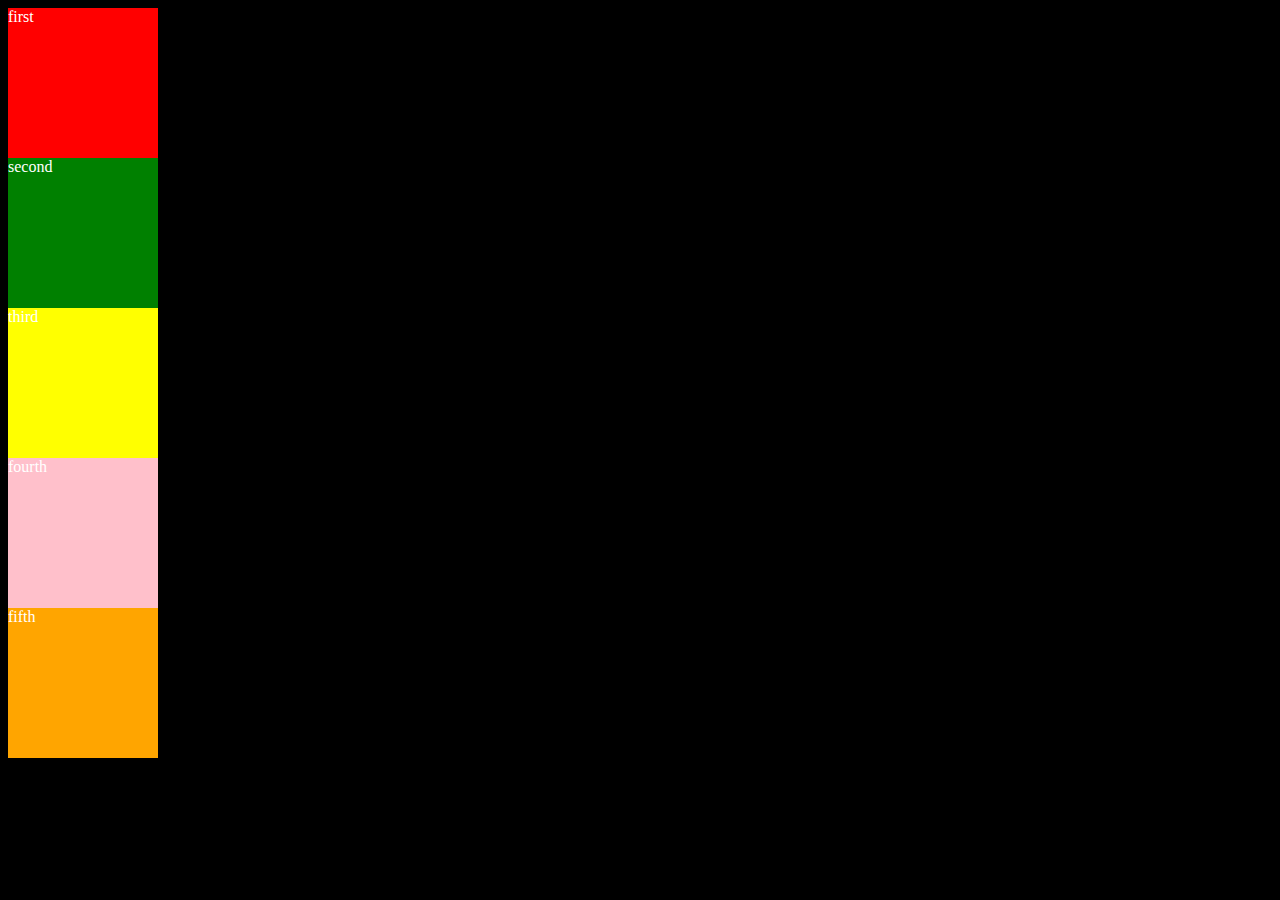
<file: Day30/index.html>
<!DOCTYPE html>
<html lang="en">
  <head>
    <meta charset="UTF-8" />
    <meta name="viewport" content="width=device-width, initial-scale=1.0" />
    <title>Events Handling</title>
  </head>
  <body style="background-color: black; color: white">
    <!-- <h1 id="first" onclick="handleClick(">Hello Coder Army</h1> -->
    <div id="parent">
        <div style="height: 150px; width: 150px; background-color: red;" class="child1">first</div>
        <div style="height: 150px; width: 150px; background-color: green;" class="child2">second</div>
        <div style="height: 150px; width: 150px; background-color: yellow;" class="child3">third</div>
        <div style="height: 150px; width: 150px; background-color: pink;" class="child4">fourth</div>
        <div style="height: 150px; width: 150px; background-color: orange;" class="child5">fifth</div>
    </div>

    <!-- <div
      id="grandparent"
      style="
        display: flex;
        justify-content: center;
        align-items: center;
        height: 300px;
        width: 300px;
        background-color: orange;
      "
    >
      <div id="parent" style="
        display: flex;
        justify-content: center;
        align-items: center;
        height: 200px;
        width: 200px;
        background-color: green;
      ">
        <div id="child" style="height: 100px; width: 100px; background-color: red"></div>
      </div>
    </div> -->
    <script src="app.js"></script>
  </body>
</html>
</file>
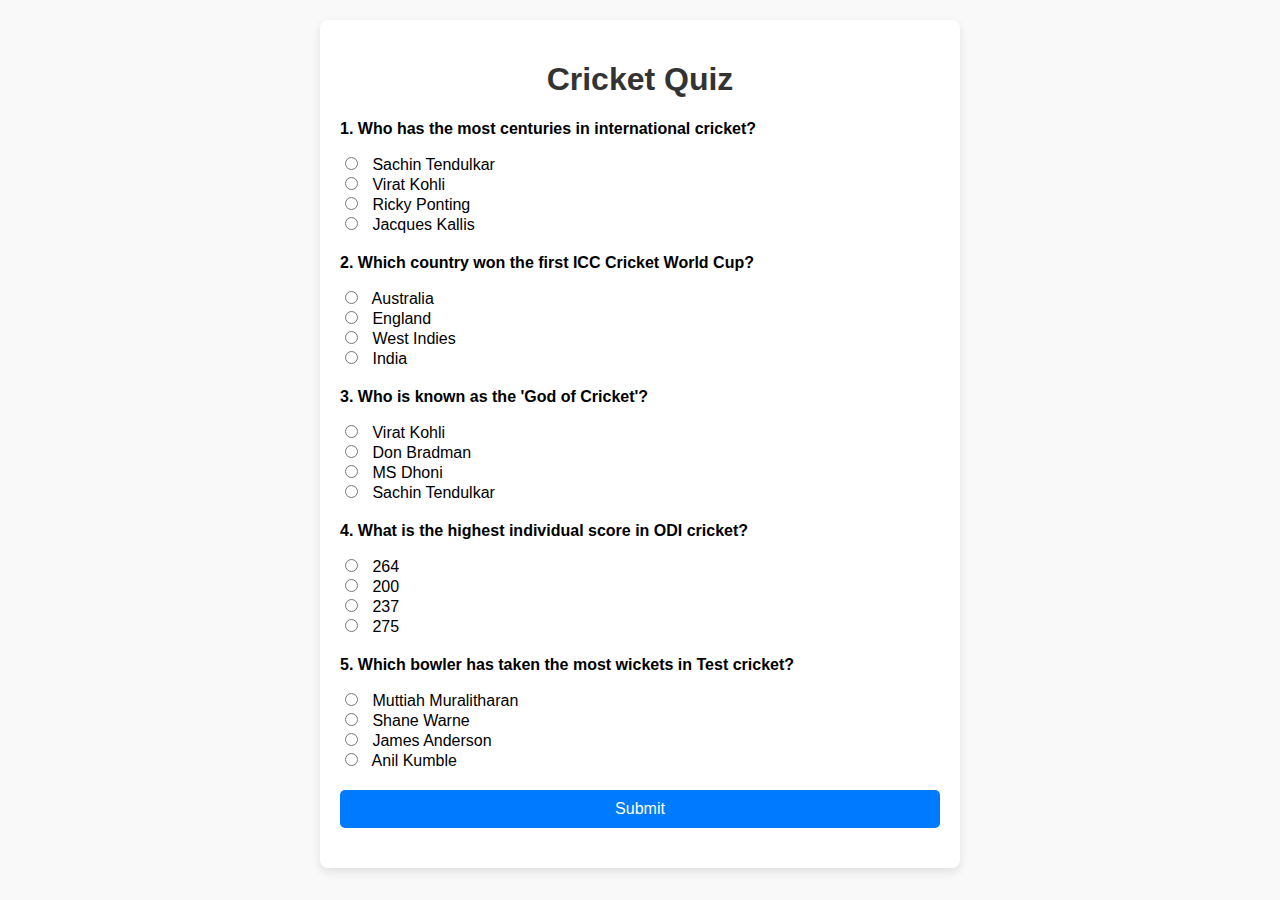
<file: Day31/Project10/index.html>
<!DOCTYPE html>
<html lang="en">
<head>
    <meta charset="UTF-8">
    <meta name="viewport" content="width=device-width, initial-scale=1.0">
    <title>Document</title>
    <link rel="stylesheet" href="style.css">
</head>
<body>
     <div class="container">
        <h1>Cricket Quiz</h1>
        <form id="quizForm">
            <div class="question">
                <p>1. Who has the most centuries in international cricket?</p>
                <label>
                    <input type="radio" name="q1" value="Sachin Tendulkar"> Sachin Tendulkar
                </label><br>
                <label>
                    <input type="radio" name="q1" value="Virat Kohli"> Virat Kohli
                </label><br>
                <label>
                    <input type="radio" name="q1" value="Ricky Ponting"> Ricky Ponting
                </label><br>
                <label>
                    <input type="radio" name="q1" value="Jacques Kallis"> Jacques Kallis
                </label><br>
            </div>
            <div class="question">
                <p>2. Which country won the first ICC Cricket World Cup?</p>
                <label>
                    <input type="radio" name="q2" value="Australia"> Australia
                </label><br>
                <label>
                    <input type="radio" name="q2" value="England"> England
                </label><br>
                <label>
                    <input type="radio" name="q2" value="West Indies"> West Indies
                </label><br>
                <label>
                    <input type="radio" name="q2" value="India"> India
                </label><br>
            </div>
            <div class="question">
                <p>3. Who is known as the 'God of Cricket'?</p>
                <label>
                    <input type="radio" name="q3" value="Virat Kohli"> Virat Kohli
                </label><br>
                <label>
                    <input type="radio" name="q3" value="Don Bradman"> Don Bradman
                </label><br>
                <label>
                    <input type="radio" name="q3" value="MS Dhoni"> MS Dhoni
                </label><br>
                <label>
                    <input type="radio" name="q3" value="Sachin Tendulkar"> Sachin Tendulkar
                </label><br>
            </div>
            <div class="question">
                <p>4. What is the highest individual score in ODI cricket?</p>
                <label>
                    <input type="radio" name="q4" value="264"> 264
                </label><br>
                <label>
                    <input type="radio" name="q4" value="200"> 200
                </label><br>
                <label>
                    <input type="radio" name="q4" value="237"> 237
                </label><br>
                <label>
                    <input type="radio" name="q4" value="275"> 275
                </label><br>
            </div>
            <div class="question">
                <p>5. Which bowler has taken the most wickets in Test cricket?</p>
                <label>
                    <input type="radio" name="q5" value="Muttiah Muralitharan"> Muttiah Muralitharan
                </label><br>
                <label>
                    <input type="radio" name="q5" value="Shane Warne"> Shane Warne
                </label><br>
                <label>
                    <input type="radio" name="q5" value="James Anderson"> James Anderson
                </label><br>
                <label>
                    <input type="radio" name="q5" value="Anil Kumble"> Anil Kumble
                </label><br>
            </div>
            <button type="submit" class="submit-btn">Submit</button>
        </form>
        <div class="result" id="result"></div>
        <div id="out"></div>
    </div>
</body>
<script src="script.js"></script>
</html>
</file>
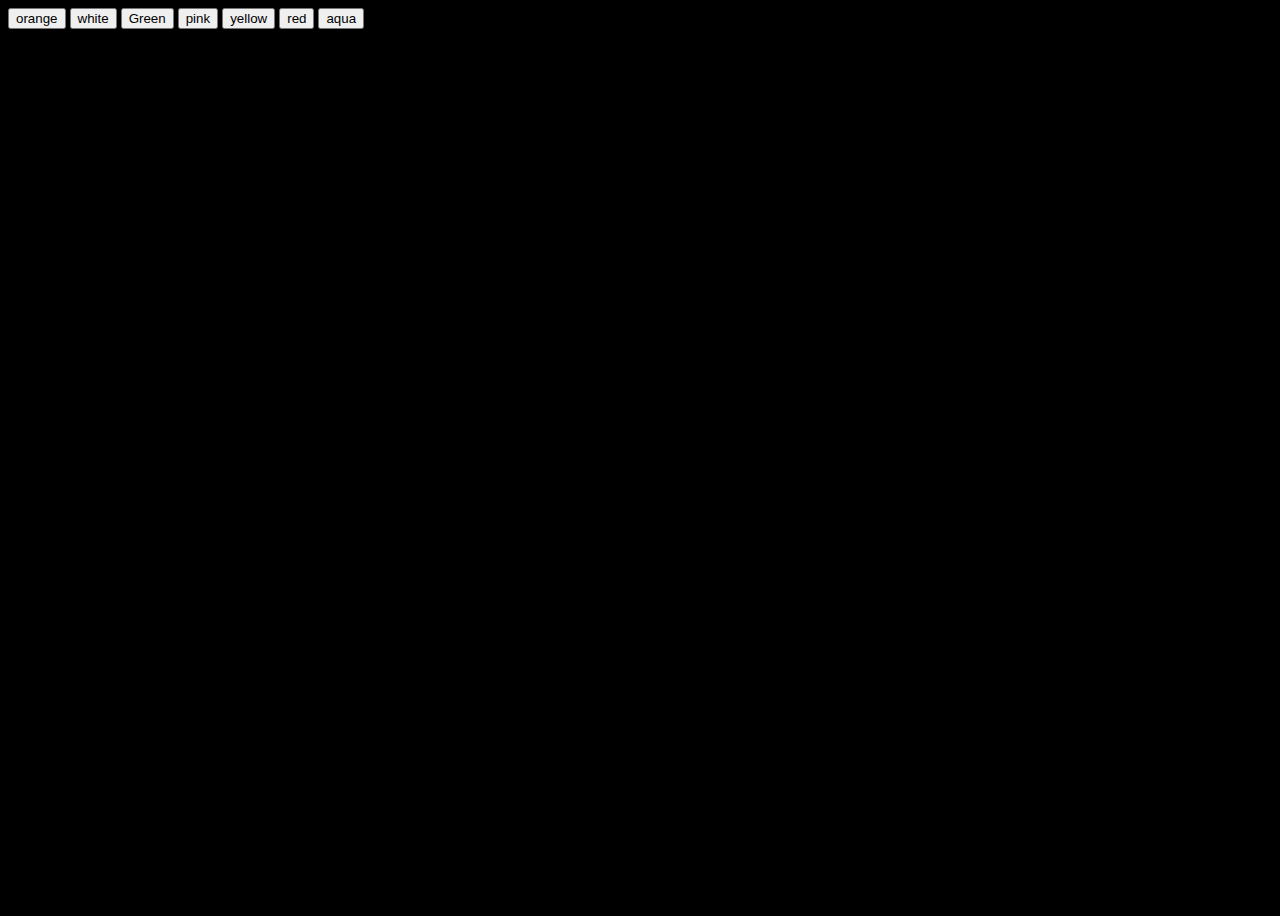
<file: Day31/Project2/index.html>
<!DOCTYPE html>
<html lang="en">
<head>
    <meta charset="UTF-8">
    <meta name="viewport" content="width=device-width, initial-scale=1.0">
    <title>color Switcher</title>
</head>
<body style="background-color: black; color: white; height: 100vh;">
    
    <button>orange</button>
    <button>white</button>
    <button>Green</button>
    <button>pink</button>
    <button>yellow</button>
    <button>red</button>
    <button>aqua</button>
    <script src="script.js"></script>
</body>
</html>
</file>
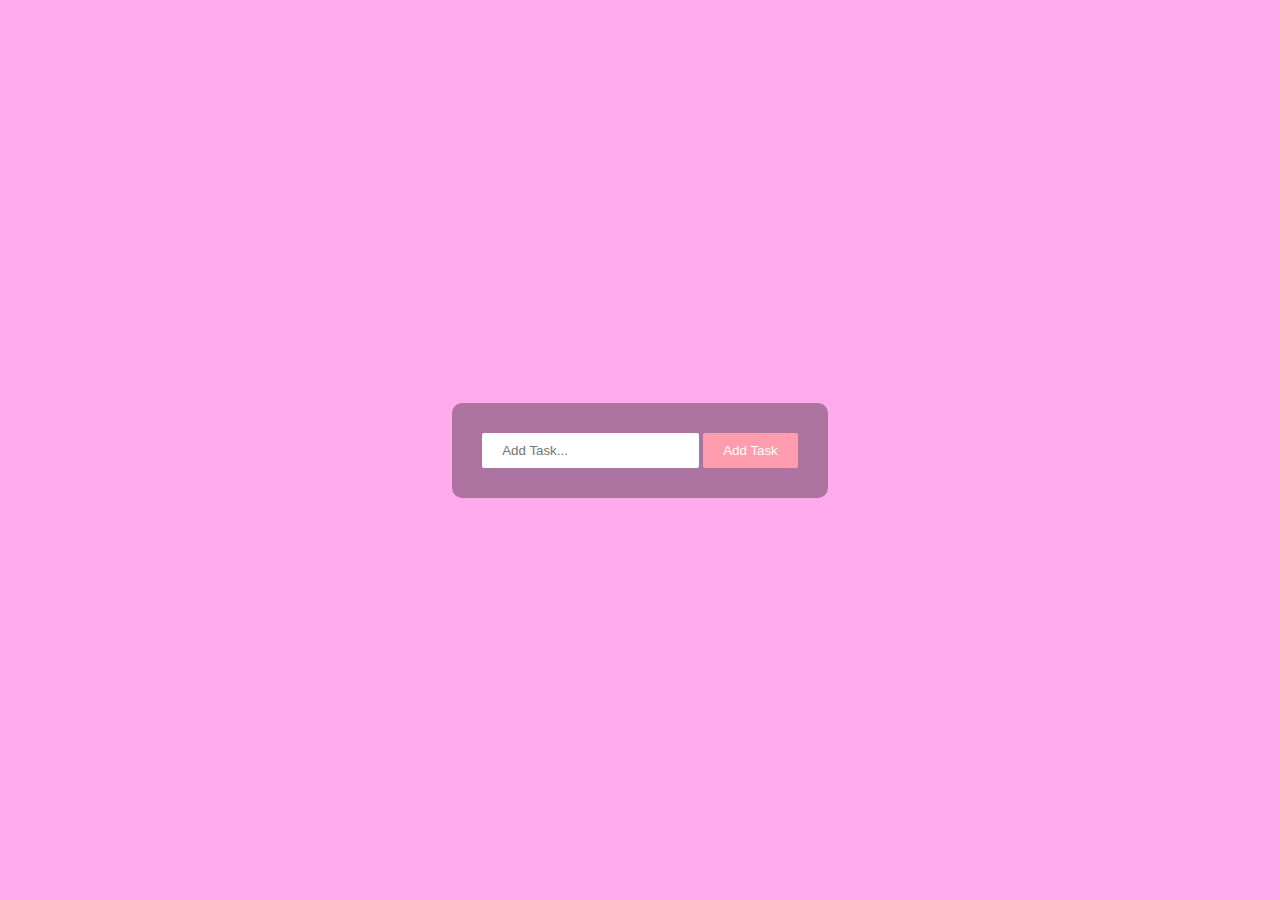
<file: Day31/Project9/index.html>
<!DOCTYPE html>
<html lang="en">
<head>
    <meta charset="UTF-8">
    <meta name="viewport" content="width=device-width, initial-scale=1.0">
    <title>Todo App</title>
    <link rel="stylesheet" href="style.css">
</head>
<body>
    <form class="container">
        <input type="text" placeholder="Add Task...">
        <button class="btn">Add Task</button>
        <ul class="items">
            
        </ul>
    </form>
    <script src="app.js"></script>
</body>
</html>
</file>
<file: Day31/Project10/style.css>
body {
    font-family: Arial, sans-serif;
    margin: 20px;
    background-color: #f9f9f9;
}
.container {
    max-width: 600px;
    margin: 0 auto;
    background: #fff;
    padding: 20px;
    border-radius: 8px;
    box-shadow: 0 4px 10px rgba(0, 0, 0, 0.1);
}
h1 {
    text-align: center;
    color: #333;
}
.question {
    margin-bottom: 20px;
}
.question p {
    font-weight: bold;
}
.question input {
    margin-right: 10px;
}
.submit-btn {
    display: block;
    width: 100%;
    padding: 10px;
    background: #007bff;
    color: white;
    font-size: 16px;
    border: none;
    border-radius: 5px;
    cursor: pointer;
}
.submit-btn:hover {
    background: #0056b3;
}
.result {
    margin-top: 20px;
    text-align: center;
    font-size: 18px;
    font-weight: bold;
    color: green;
}
</file>
<file: Day31/Project9/style.css>
*{
    margin: 0;
    padding: 0;
    box-sizing: border-box;
}
body{
    display: flex;
    justify-content: center;
    align-items: center;
    background: #ff2ad465;
    height: 100vh;
    color: white;
}
.container{
    padding: 30px;
    background: #00000052;
    max-height: 400px;
    overflow-y: auto;
    border-radius: 10px;
}
input{
    padding: 10px 20px;
    border-radius: 2px;
    border: none;
    outline: none;
}
.btn{
    padding: 10px 20px;
    border: none;
    cursor: pointer;
    border-radius: 2px;
    background: rgb(255, 156, 173);
    color: white;
}
ul{
    list-style: none;
}
button{
    padding: 5px 10px;
    cursor: pointer;
}
</file>
